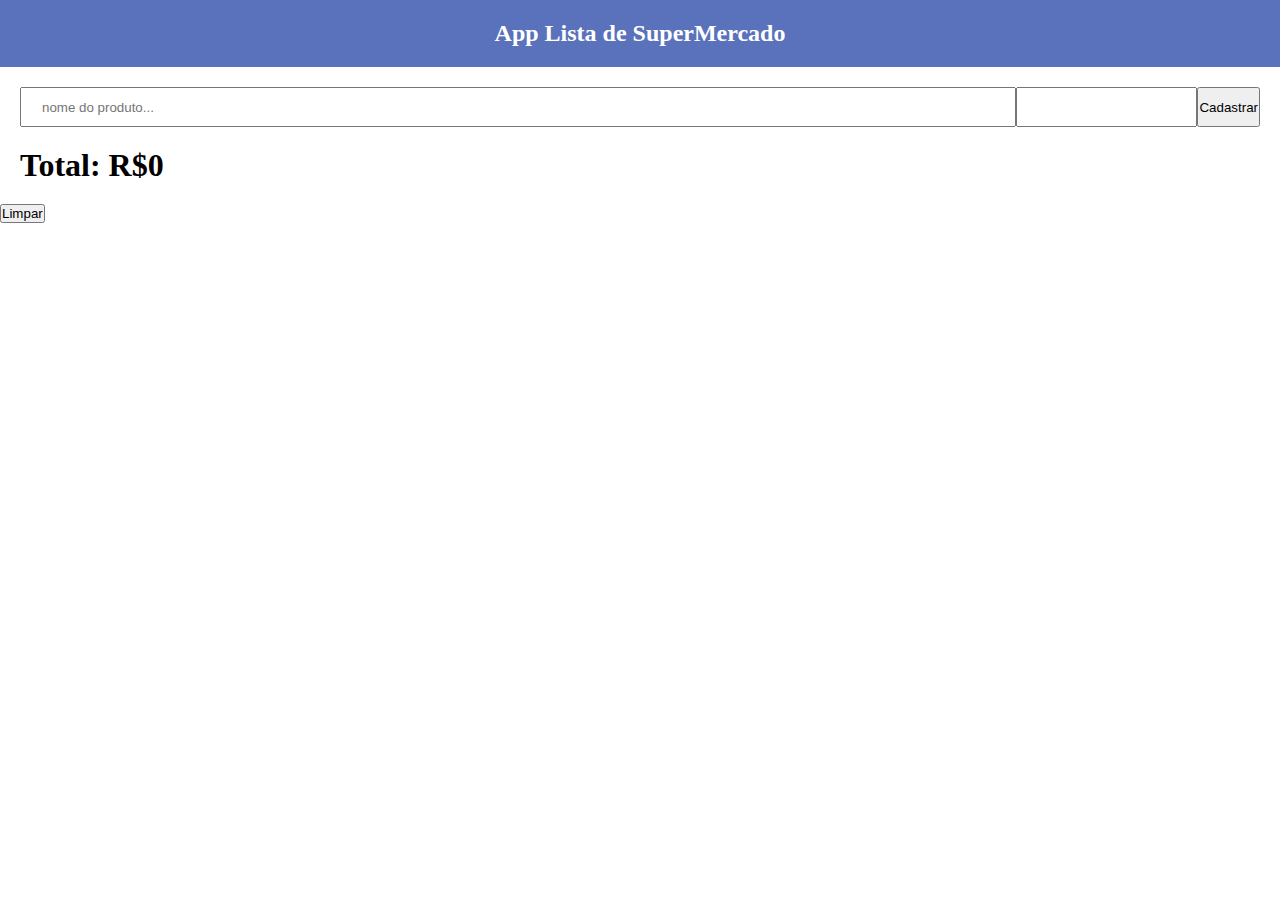
<file: Danki code/Dani_AppSupermercado/index.html>
<!DOCTYPE html>
<html lang="pt-br">
<head>
    <meta charset="UTF-8">
    <meta name="viewport" content="width=device-width, initial-scale=1.0">
    <title>App supermercado</title>

    <style>
        *{
            margin:0;
            padding:0;
            box-sizing: border-box;
        }
        header{
            background-color: #5a71bb;
            text-align: center;
            color:white;
            padding:20px 0;
        }

        .lista-cadastro{
            display: flex;
            margin:20px 0;
            padding:0 20px;
        }
        .lista-cadastro input[type=text]{
            flex:1;
            height:40px;
            padding-left: 20px;
        }
        .lista-produto-single{
            padding:10px 0;
            margin:20px 0;
            border-bottom:1px solid #ccc;
            display: flex;
        }
        .lista-produto-single h3{
            flex:1;
            padding:0 20px;
        }
        h3.price-produto{
            text-align: right;
            font-size: 17px;
        }
        h3.price-produto > span{
            background-color: #5a71bb;
            padding:8px 10px;
            border-radius:20px;
            color:white;
        }
        .soma-produto{
            margin:20px;
        }
    </style>

</head>
<body>

    <header>
        <h2>App Lista de SuperMercado</h2>
    </header>
    <div class="lista-cadastro">
        <input type="text" placeholder="nome do produto..."
        name="nome_produto" />
        <input type="number" name="price" step="0.01"
        title="This should be a number with up to 2 decimal places.">


        <input type="submit" name="acao" value="Cadastrar" />
    </div>

    <div class="lista-produtos">
        

    </div>

    <div class="soma-produto">
        <h1>Total: R$0</h1>
    </div>

    <button name="limpar">Limpar</button>

    <script src="supermercado.js"></script>
    
</body>
</html>
</file>
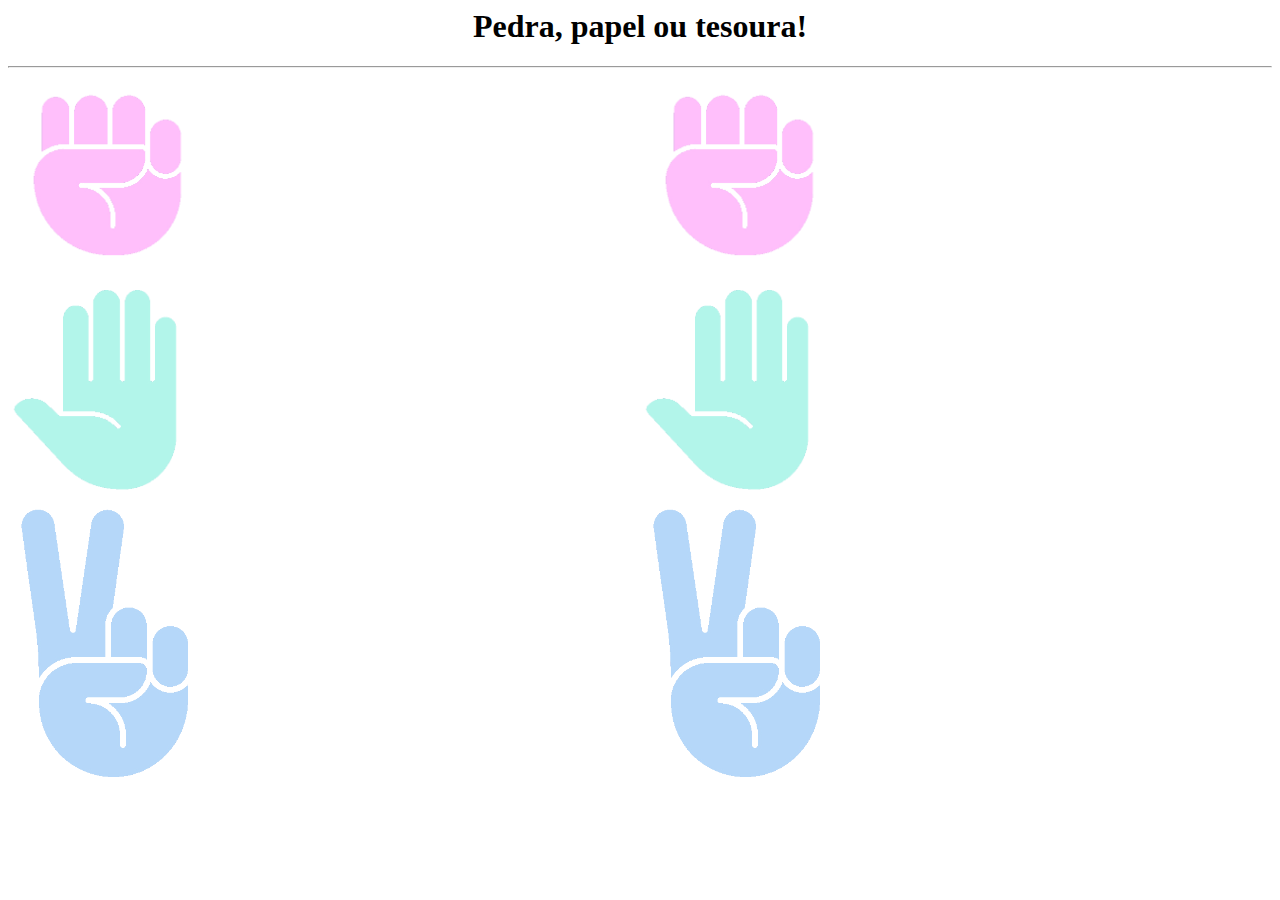
<file: Danki code/Danki_PedraPapelTesoura/index.html>
<html>
    <body>
        <style>
            .player-options img,
            .enemy-options img
            {
                max-width: 200px;
                opacity: 0.3;
                cursor: pointer;
            }

            .player-options,.enemy-options{
                width:50%;
            }

            .align{
                display: flex;
            }
        </style>
        <h1 style="text-align: center;">Pedra, papel ou tesoura!</h1>
        <h2 style="text-align: center;" class="vencedor"></h2>
        <hr>
        <div class="align">
            <div class="player-options">
                <div><img opt="pedra" src="rock.png" /></div>
                <div><img opt="papel" src="paper.png" /></div>
                <div><img opt="tesoura" src="scisor.png" /></div>
            </div>
            <div class="enemy-options">
                <div><img opt="pedra" src="rock.png" /></div>
                <div><img opt="papel" src="paper.png" /></div>
                <div><img opt="tesoura" src="scisor.png" /></div>
            </div>
    </div>
        <script>
            var elementos = document.querySelectorAll('.player-options div > img');
            var playerOpt = "";
            var inimigoOpt = "";

            function validarVitoria(){

                let vencedor = document.querySelector('.vencedor');
                 
                if(playerOpt == "papel"){

                    if(inimigoOpt == "papel"){
                      
                        vencedor.innerHTML = "O jogo foi empatado";
                    }else if(inimigoOpt == "tesoura"){
                       
                        vencedor.innerHTML = "O inimigo ganhou";
                    }else if(inimigoOpt == "pedra"){
                      
                        vencedor.innerHTML = "O player ganhou";
                    }


                }


                if(playerOpt == "tesoura"){

                    if(inimigoOpt == "papel"){
                        
                        vencedor.innerHTML = "O player ganhou";
                    }else if(inimigoOpt == "tesoura"){
                      
                        vencedor.innerHTML = "O jogo foi empatado";
                    }else if(inimigoOpt == "pedra"){
                    
                        vencedor.innerHTML = "O inimigo ganhou";
                    }


                }

                if(playerOpt == "pedra"){

                if(inimigoOpt == "papel"){
                 
                    vencedor.innerHTML = "O inimigo ganhou";
                }else if(inimigoOpt == "tesoura"){
               
                    vencedor.innerHTML = "O player ganhou";
                }else if(inimigoOpt == "pedra"){
                
                    vencedor.innerHTML = "O jogo foi empatado";
                    
                }


                }



            }

            function resetInimigo(){
                const enemyOptions = document.querySelectorAll('.enemy-options div');
                for(var i = 0; i < enemyOptions.length; i++){
                   
                enemyOptions[i].childNodes[0].style.opacity = 0.3;
                    
                }
            }

            function inimigoJogar(){
                let rand = Math.floor(Math.random()*3);

                const enemyOptions = document.querySelectorAll('.enemy-options div');
                resetInimigo();
                for(var i = 0; i < enemyOptions.length; i++){
                    if(i == rand){
                        enemyOptions[i].childNodes[0].style.opacity = 1;
                        inimigoOpt = enemyOptions[i].childNodes[0].getAttribute('opt');
                    }

                }


                validarVitoria();


            

            }

            function resetOpacityPlayer(){
                for(var i = 0; i < elementos.length; i++){
                    elementos[i].style.opacity = 0.3;
                }
            }

            for(var i = 0; i < elementos.length; i++){
                elementos[i].addEventListener('click',function(t){
                    resetOpacityPlayer();
                    t.target.style.opacity = 1;
                    playerOpt = t.target.getAttribute('opt');

                    inimigoJogar();

                   // alert(playerOpt);
                });
            }

        </script>

    </body>
</html>
</file>
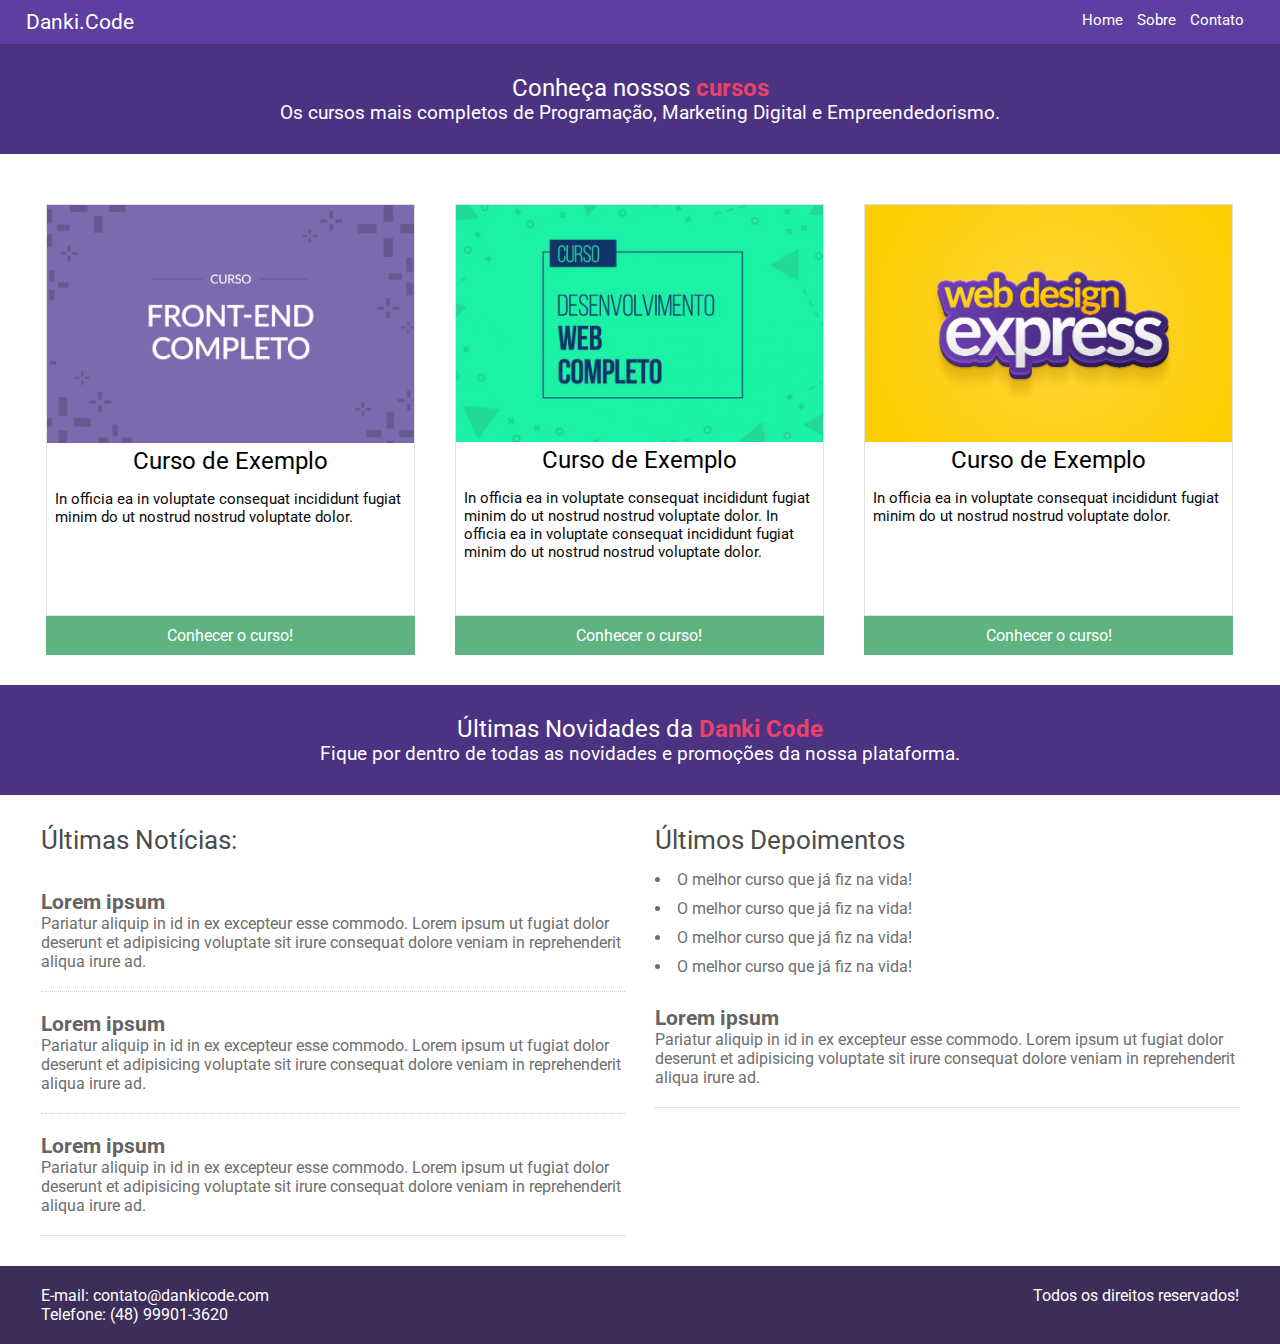
<file: Danki code/Danki_Projeto02_Express/index.html>
<!DOCTYPE html>
<html>
<head>
	<title>Projeto 02 - Web Design Express - Danki Code</title>
	<link rel="stylesheet" href="https://use.fontawesome.com/releases/v5.0.13/css/all.css" integrity="sha384-DNOHZ68U8hZfKXOrtjWvjxusGo9WQnrNx2sqG0tfsghAvtVlRW3tvkXWZh58N9jp" crossorigin="anonymous">
	<link href="https://fonts.googleapis.com/css?family=Roboto" rel="stylesheet">
	<link href="css/estilo.css" rel="stylesheet">
	<meta name="viewport" content="width=device-width,initial-scale=1.0,maximum-scale=1.0">
</head>
<body>
		<header>
			<div class="center">
				<div class="logo">Danki.Code</div><!--logo-->
				<div class="menu">
					<ul>
						<li><a href="#">Home</a></li>
						<li><a href="#">Sobre</a></li>
						<li><a href="#">Contato</a></li>
					</ul>
				</div><!--menu-->
			</div><!--center-->
		</header>

		<section class="texto-chamada">
			<div class="center">
				<i class="fas fa-bullhorn"></i>
				<h2>Conheça nossos <b>cursos</b></h2>
				<h3>Os cursos mais completos de Programação, Marketing Digital e Empreendedorismo.</h3>
			</div><!--center-->
		</section><!--texto-chamada-->


		<section class="loja">
					
			<div class="center">

				<div class="loja-wraper">
					<div class="box-single-loja">
						<img src="images/img1.png" />
						<h2>Curso de Exemplo</h2>
						<p>In officia ea in voluptate consequat incididunt fugiat minim do ut nostrud nostrud voluptate dolor.</p>
					</div><!--box-single-loja-->
					<a href="">Conhecer o curso!</a>
				</div><!--loja-wraper-->

				<div class="loja-wraper">
				<div class="box-single-loja">
				<img src="images/img2.jpg" />
					<h2>Curso de Exemplo</h2>
					<p>In officia ea in voluptate consequat incididunt fugiat minim do ut nostrud nostrud voluptate dolor. In officia ea in voluptate consequat incididunt fugiat minim do ut nostrud nostrud voluptate dolor.</p>
				</div><!--box-single-loja-->
				<a href="">Conhecer o curso!</a>

				</div><!--loja-wraper-->


				<div class="loja-wraper">
				<div class="box-single-loja">
					<img src="images/img3.png" />
					<h2>Curso de Exemplo</h2>
					<p>In officia ea in voluptate consequat incididunt fugiat minim do ut nostrud nostrud voluptate dolor.</p>
				</div><!--box-single-loja-->
				<a href="">Conhecer o curso!</a>
				</div><!--loja-wraper-->

				
			</div><!--center-->

		</section><!--loja-->
		<br />
		<section class="texto-chamada">
			<div class="center">
				<i class="fas fa-globe"></i>
				<h2>Últimas Novidades da <b>Danki Code</b></h2>
				<h3>Fique por dentro de todas as novidades e promoções da nossa plataforma.</h3>
			</div><!--center-->
		</section><!--texto-chamada-->

		<section class="novidades">
			<div class="center">
				<div class="w50 noticias">
				<h1>Últimas Notícias:</h1>
					<div class="box-single-noticia">
						<h2>Lorem ipsum</h2>
						<p>Pariatur aliquip in id in ex excepteur esse commodo. Lorem ipsum ut fugiat dolor deserunt et adipisicing voluptate sit irure consequat dolore veniam in reprehenderit aliqua irure ad.</p>
					</div><!--box-single-noticia-->
					<div class="box-single-noticia">
						<h2>Lorem ipsum</h2>
						<p>Pariatur aliquip in id in ex excepteur esse commodo. Lorem ipsum ut fugiat dolor deserunt et adipisicing voluptate sit irure consequat dolore veniam in reprehenderit aliqua irure ad.</p>
					</div><!--box-single-noticia-->
				<div class="box-single-noticia">
						<h2>Lorem ipsum</h2>
						<p>Pariatur aliquip in id in ex excepteur esse commodo. Lorem ipsum ut fugiat dolor deserunt et adipisicing voluptate sit irure consequat dolore veniam in reprehenderit aliqua irure ad.</p>
					</div><!--box-single-noticia-->
				</div><!--w50-->
				<div class="w50 depoimentos">
				<h1>Últimos Depoimentos</h1>
					<ul>
						<li>O melhor curso que já fiz na vida!</li>
						<li>O melhor curso que já fiz na vida!</li>
						<li>O melhor curso que já fiz na vida!</li>
						<li>O melhor curso que já fiz na vida!</li>
					</ul>
				<div class="box-single-noticia">
						<h2>Lorem ipsum</h2>
						<p>Pariatur aliquip in id in ex excepteur esse commodo. Lorem ipsum ut fugiat dolor deserunt et adipisicing voluptate sit irure consequat dolore veniam in reprehenderit aliqua irure ad.</p>
					</div><!--box-single-noticia-->
				</div><!--depoimentos-->
				<div class="clear"></div><!--clear-->
			</div><!--center-->
		</section><!--novidades-->

		<footer>
			<div class="center">
				<div class="w50">
					<p><i class="fas fa-envelope"></i> E-mail: contato@dankicode.com</p>
					<p><i class="fas fa-phone"></i> Telefone: (48) 99901-3620</p>
				</div><!--w50-->
				<div class="w50 text-right">
					<p>Todos os direitos reservados!</p>
				</div><!--w50-->
				<div class="clear"></div><!--clear-->
			</div><!--center-->
		</footer>

</body>
</html>
</file>
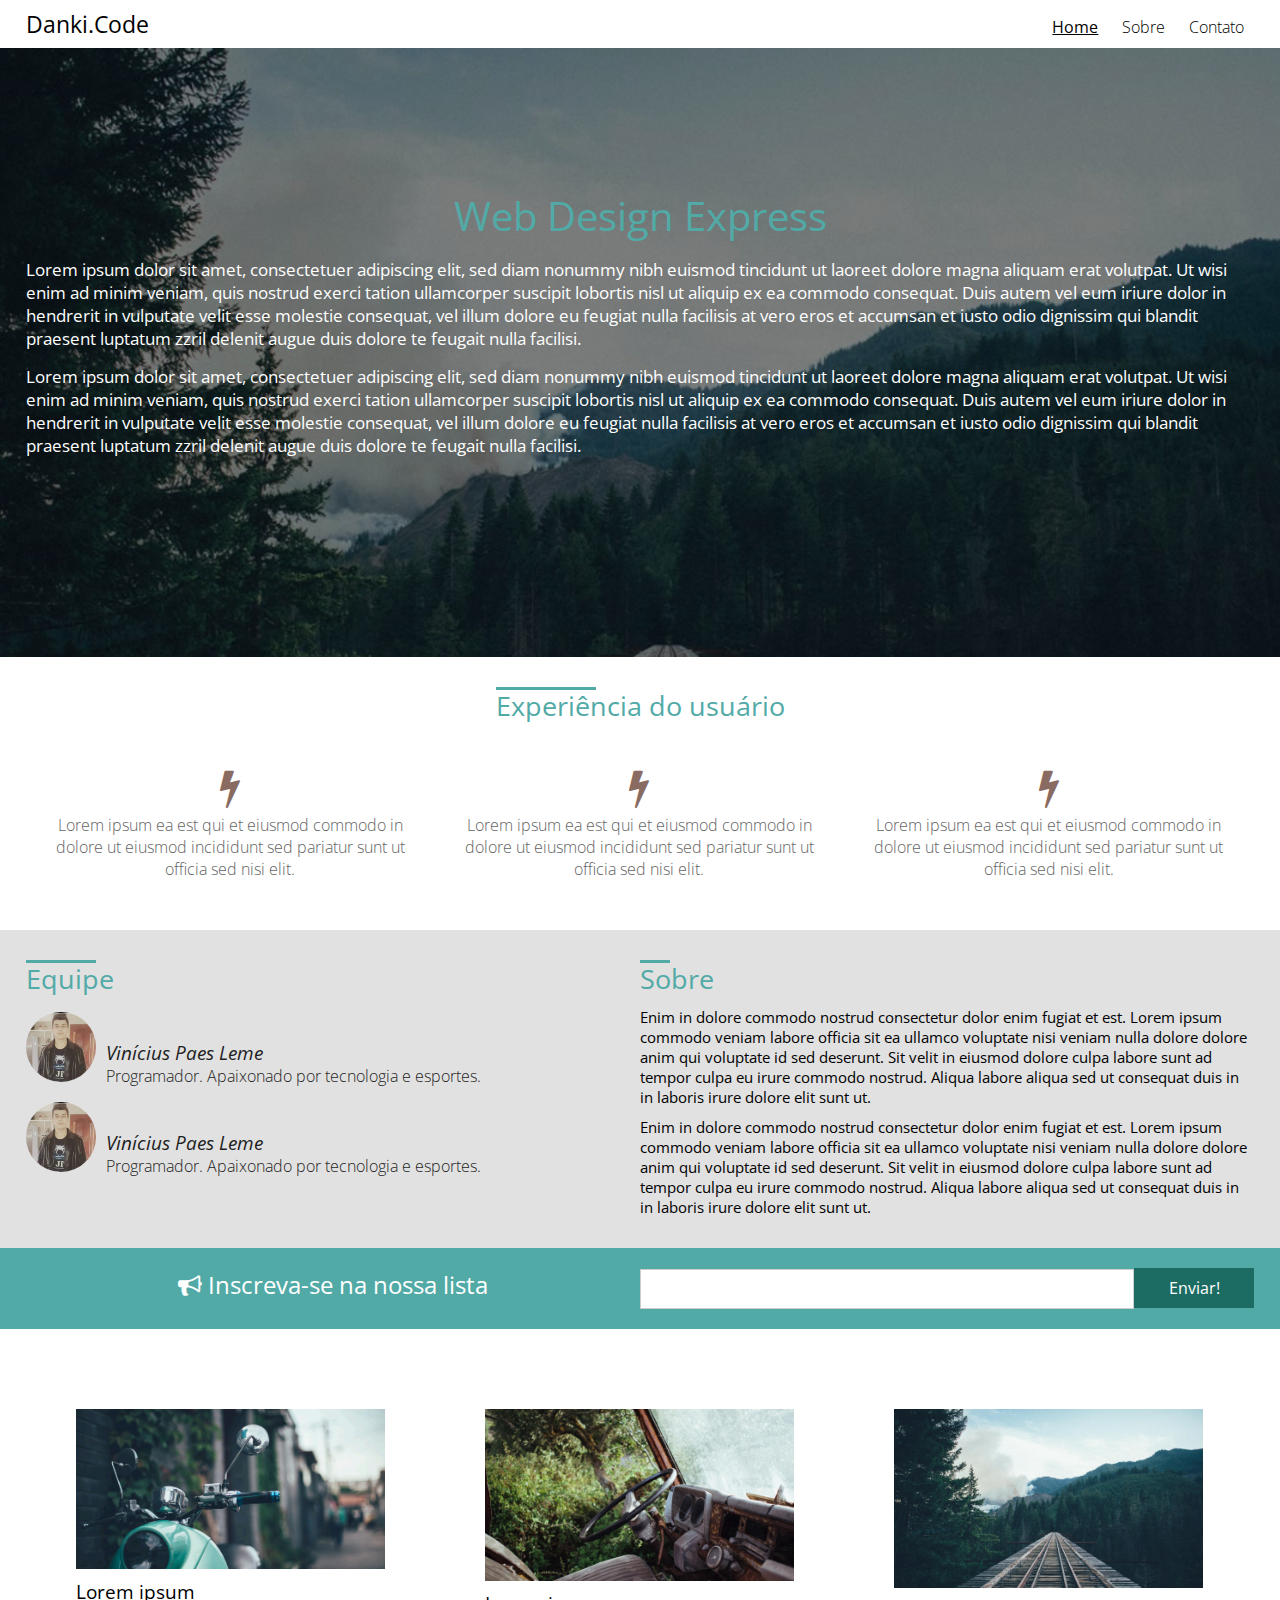
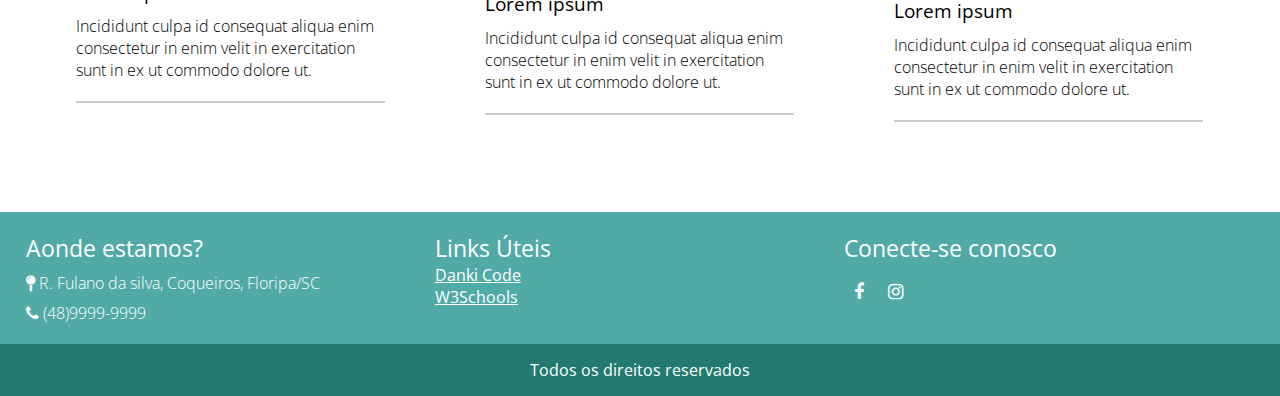
<file: Danki code/Danki_Projeto_webDesign/index.html>
<!DOCTYPE html>
<html>
<head>
	<meta charset="UTF-8">
    <meta name="viewport" content="width=device-width, initial-scale=1.0">
    <title>Document</title>
	<!-- Global site tag (gtag.js) - Google Analytics -->
<script async src="https://www.googletagmanager.com/gtag/js?id=UA-108589404-1"></script>
<script>
  window.dataLayer = window.dataLayer || [];
  function gtag(){dataLayer.push(arguments);}
  gtag('js', new Date());

  gtag('config', 'UA-108589404-1');
</script>
	<title>Projeto Web Design Express</title>
	<meta charset="utf-8">
	<meta name="author" content="Danki Code">
	<meta name="description" content="Descrição do site aqui...">
	<meta name="viewport" content="width=device-width,initial-scale=1.0,maximum-scale=1.0">
	<meta name="keywords" content="palavra-chave,lorem,ipsum">
	<!--colocar aqui meta tags SEO-->
	<link rel="stylesheet" href="css/font-awesome.min.css">
	<link href="https://fonts.googleapis.com/css?family=Open+Sans:300,400,700" rel="stylesheet">
	<link rel="stylesheet" href="css/style.css">
</head>
<body>
	<header>
		<div class="container">
			<div class="logo"><a href="index.html"><h2>Danki.Code</h2></a></div>
			<nav class="menu-desktop">
				<ul>
					<li class="selected">
						<a href="index.html">Home</a>
					</li>
					<li>
						<a href="sobre.html">Sobre</a>
					</li>
					<li>
						<a href="contato.html">Contato</a>
					</li>
				</ul>
			</nav>
			<nav class="menu-mobile">
				<h2><i class="fa fa-bars"></i></h2>
				<ul>
					<li class="selected">
						<a href="index.html">Home</a>
					</li>
					<li>
						<a href="sobre.html">Sobre</a>
					</li>
					<li>
						<a href="contato.html">Contato</a>
					</li>
				</ul>
			</nav>
			<div class="clear"></div>
		</div>
	</header>
	<section class="main-bg">
		<div class="overlay"></div>
		<div class="container">
		<h2>Web Design Express</h2>
		<p>Lorem ipsum dolor sit amet, consectetuer adipiscing elit, sed diam nonummy nibh euismod tincidunt ut laoreet dolore magna aliquam erat volutpat. Ut wisi enim ad minim veniam, quis nostrud exerci tation ullamcorper suscipit lobortis nisl ut aliquip ex ea commodo consequat. Duis autem vel eum iriure dolor in hendrerit in vulputate velit esse molestie consequat, vel illum dolore eu feugiat nulla facilisis at vero eros et accumsan et iusto odio dignissim qui blandit praesent luptatum zzril delenit augue duis dolore te feugait nulla facilisi.</p>

		<p>Lorem ipsum dolor sit amet, consectetuer adipiscing elit, sed diam nonummy nibh euismod tincidunt ut laoreet dolore magna aliquam erat volutpat. Ut wisi enim ad minim veniam, quis nostrud exerci tation ullamcorper suscipit lobortis nisl ut aliquip ex ea commodo consequat. Duis autem vel eum iriure dolor in hendrerit in vulputate velit esse molestie consequat, vel illum dolore eu feugiat nulla facilisis at vero eros et accumsan et iusto odio dignissim qui blandit praesent luptatum zzril delenit augue duis dolore te feugait nulla facilisi.</p>
		</div>
	</section>
	<section class="diferenciais">
		<div class="container">
			<div class="line-text">
				<div style="width:100px;"></div>
				<h2>Experiência do usuário</h2>
			</div>

			<div class="icones-diferenciais">
				<div class="box-icone-single">
					<h2><i class="fa fa-bolt" aria-hidden="true"></i></h2>
					<p>Lorem ipsum ea est qui et eiusmod commodo in dolore ut eiusmod incididunt sed pariatur sunt ut officia sed nisi elit.</p>
				</div><!--box-icone-single-->

				<div class="box-icone-single">
					<h2><i class="fa fa-bolt" aria-hidden="true"></i></h2>
					<p>Lorem ipsum ea est qui et eiusmod commodo in dolore ut eiusmod incididunt sed pariatur sunt ut officia sed nisi elit.</p>
				</div><!--box-icone-single-->
				<div class="box-icone-single">
					<h2><i class="fa fa-bolt" aria-hidden="true"></i></h2>
					<p>Lorem ipsum ea est qui et eiusmod commodo in dolore ut eiusmod incididunt sed pariatur sunt ut officia sed nisi elit.</p>
				</div><!--box-icone-single-->
				<div class="clear"></div>
			</div><!--icones-diferenciais-->

		</div>
	</section>
	<section class="sobre-equipe">
		<div class="container">
		<div class="equipe-container">
			<div class="line-text">
				<div style="width:70px;"></div>
				<h2>Equipe</h2>
			</div>

				<div class="avatar-box">
					<div style="background-image: url('images/avatar.jpg');" class="img-avatar"></div><div class="descricao-avatar">
						<h3>Vinícius Paes Leme</h3>
						<p>Programador. Apaixonado por tecnologia e esportes.</p>
					</div>
				</div><!--avatar-box-->

				<div class="avatar-box">
					<div style="background-image: url('images/avatar.jpg');" class="img-avatar"></div><div class="descricao-avatar">
						<h3>Vinícius Paes Leme</h3>
						<p>Programador. Apaixonado por tecnologia e esportes.</p>
					</div>
				</div><!--avatar-box-->

		</div><!--equipe-->

		<div class="sobre-container">
		<div class="line-text">
				<div style="width:30px;"></div>
				<h2>Sobre</h2>
				<p>Enim in dolore commodo nostrud consectetur dolor enim fugiat et est. Lorem ipsum commodo veniam labore officia sit ea ullamco voluptate nisi veniam nulla dolore dolore anim qui voluptate id sed deserunt. Sit velit in eiusmod dolore culpa labore sunt ad tempor culpa eu irure commodo nostrud. Aliqua labore aliqua sed ut consequat duis in in laboris irure dolore elit sunt ut.</p>
				<p>Enim in dolore commodo nostrud consectetur dolor enim fugiat et est. Lorem ipsum commodo veniam labore officia sit ea ullamco voluptate nisi veniam nulla dolore dolore anim qui voluptate id sed deserunt. Sit velit in eiusmod dolore culpa labore sunt ad tempor culpa eu irure commodo nostrud. Aliqua labore aliqua sed ut consequat duis in in laboris irure dolore elit sunt ut.</p>
			</div>
		</div><!--sobre-->

		</div><!--container-->
	</section><!--sobre-equipe-->

	<section class="inscricao">
		<div class="container">
			<div class="w50 center">
				<h2 class="inscricao-texto"><i class="fa fa-bullhorn" aria-hidden="true"></i> Inscreva-se na nossa lista</h2>
			</div>
			<div class="w50 center">
				<form class="inscricao-form">
					<input type="text" name=""><input type="submit" name="acao" value="Enviar!">
				</form>
			</div>
			<div class="clear"></div>
		</div>
	</section>
	<section class="cards">
		<div class="container">
			<div class="card-single">
				<img src="images/img1.jpg" alt="" title="" />
				<h3>Lorem ipsum</h3>
				<p>Incididunt culpa id consequat aliqua enim consectetur in enim velit in exercitation sunt in ex ut commodo dolore ut.</p>
			</div>
			<div class="card-single">
				<img src="images/img2.jpg" alt="" title="" />
				<h3>Lorem ipsum</h3>
				<p>Incididunt culpa id consequat aliqua enim consectetur in enim velit in exercitation sunt in ex ut commodo dolore ut.</p>
			</div>
			<div class="card-single">
				<img src="images/img3.jpg" alt="" title="" />
				<h3>Lorem ipsum</h3>
				<p>Incididunt culpa id consequat aliqua enim consectetur in enim velit in exercitation sunt in ex ut commodo dolore ut.</p>
			</div>
			<div class="clear"></div>
		</div>
	</section>
	<footer class="footer1">
		<div class="container">
			<div class="w33">
				<h2>Aonde estamos?</h2>
				<p><i class="fa fa-map-pin" aria-hidden="true"></i> R. Fulano da silva, Coqueiros, Floripa/SC</p>
				<p><i class="fa fa-phone" aria-hidden="true"></i> (48)9999-9999</p>
			</div>
			<div class="w33">
				<h2>Links Úteis</h2>
				<a href="https://dankicode.com">Danki Code</a>
				<a href="http://www.w3schools.com">W3Schools</a>
			</div>
			<div class="w33">
				<h2>Conecte-se conosco</h2>
				<div class="group-icons">
					<a href=""><i class="fa fa-facebook"></i></a>
					<a href=""><i class="fa fa-instagram"></i></a>
				</div>
			</div>
			<div class="clear"></div>
		</div>
	</footer>
	<footer class="footer2">
		<div class="container">
			<p>Todos os direitos reservados</p>
		</div>
	</footer>
	<script src="https://code.jquery.com/jquery-3.2.1.min.js"></script>
	<script>
		$('nav.menu-mobile h2').click(function(){
			$('nav.menu-mobile ul').slideToggle();
		});
	</script>
</body>
</html>
</file>
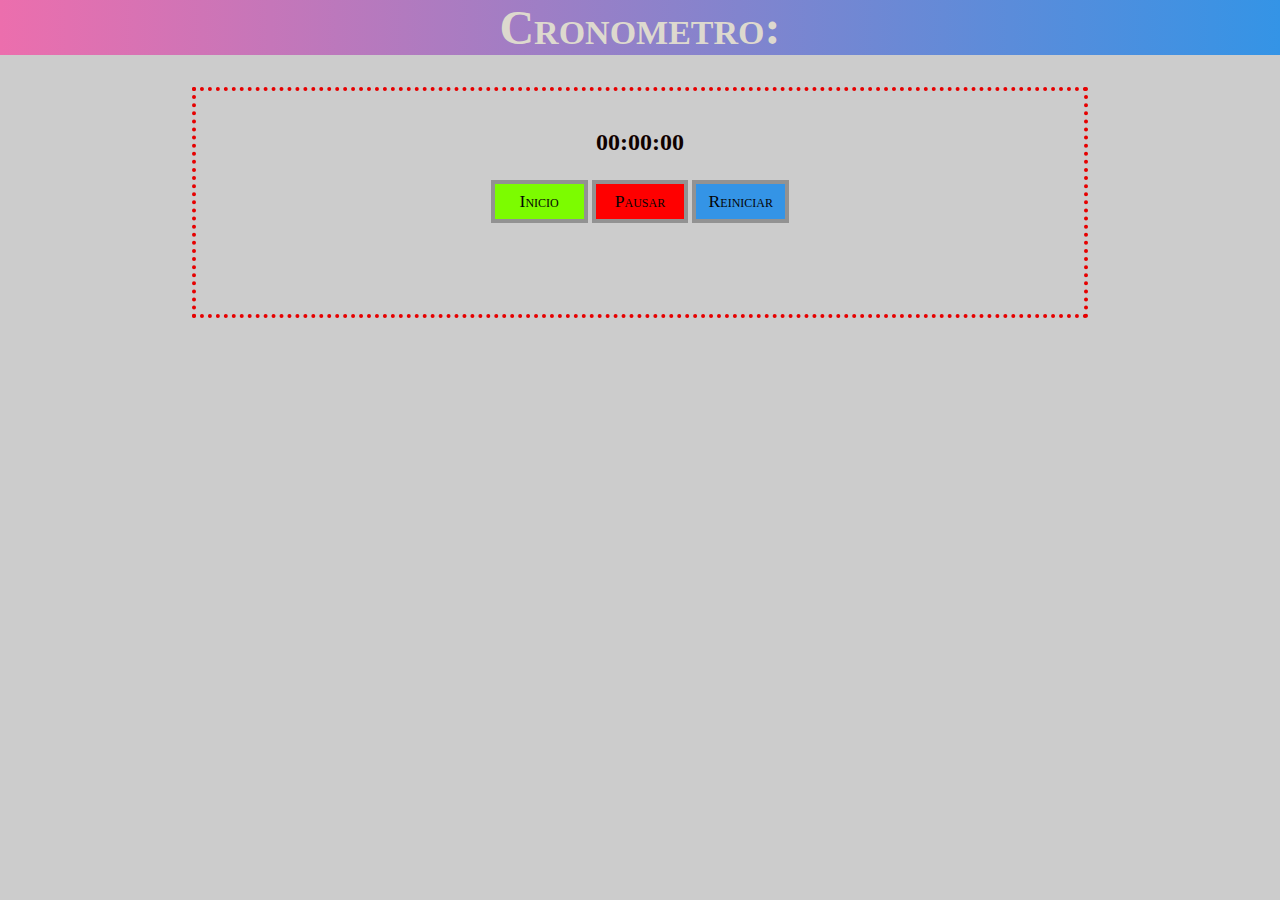
<file: Front-end/cronometro/index.html>
<!DOCTYPE html>
<html lang="pt-br">
<head>
    <meta charset="UTF-8">
    <meta name="viewport" content="width=device-width, initial-scale=1.0">
    <link rel="stylesheet" href="style.css">
    <title> Timer </title>
</head>
<body>
    
    <h1> Cronometro: </h1>
    
    <div id="container" class="container">
        <h2 id="watch">00:00:00</h2>
        <button class="init-btn" id="initial" onclick="init()">Inicio</button>
        <button class="pause-btn" onclick="pause()">Pausar</button>
        <button class="restart-btn" onclick="restart()">Reiniciar</button>
    </div>



    <script src="script.js"></script>
</body>
</html>
</file>
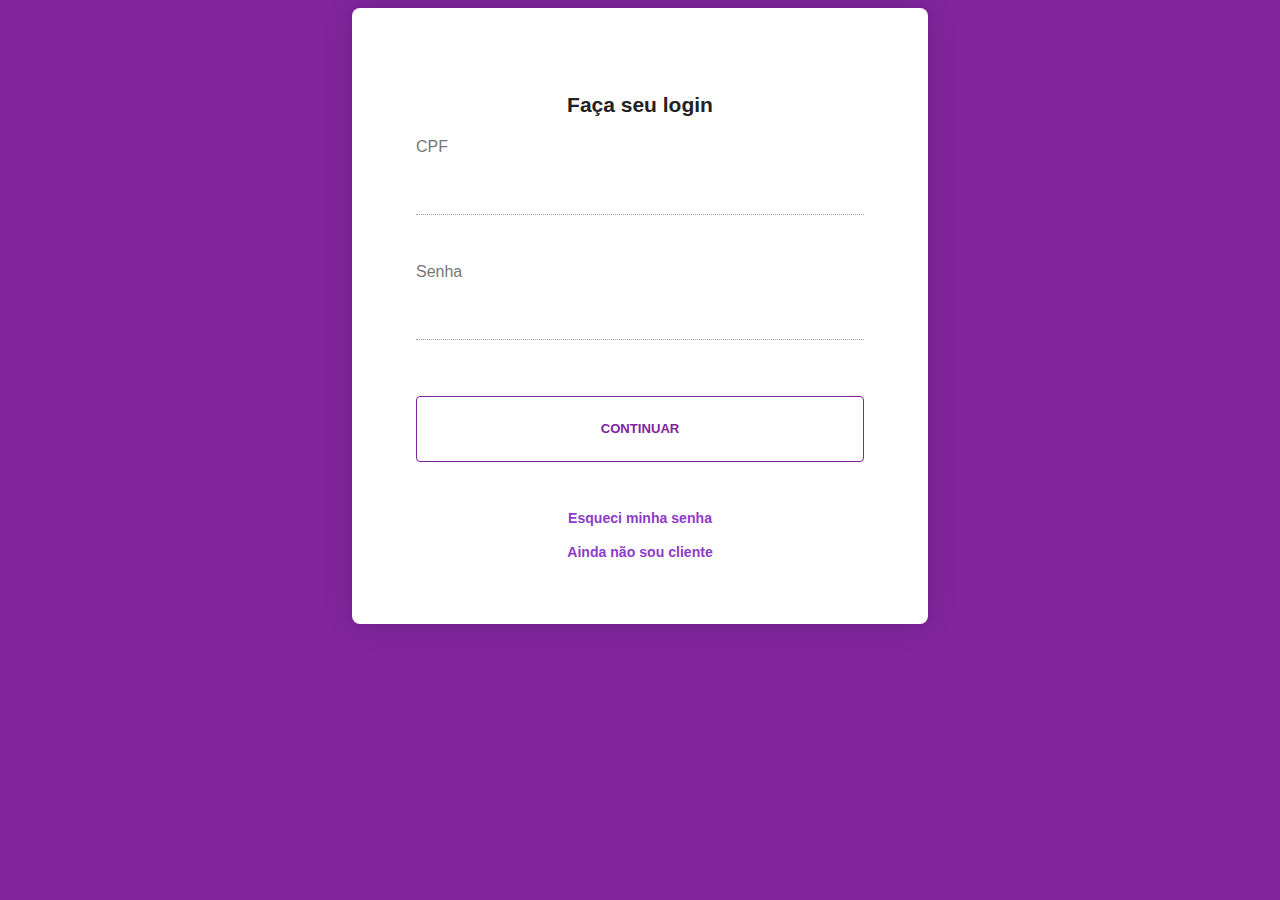
<file: Front-end/NuBank Form/index.html>
<!DOCTYPE html>
<html lang="pt-br">
<head>
    <meta charset="UTF-8">
    <meta name="viewport" content="width=device-width, initial-scale=1.0">
    <link rel="stylesheet" href="estilo.css">
    <title>Document</title>
</head>
<body>
    <form>
        <p>Faça seu login</p>
        <label for="cpf">CPF<input type="text" id="cpf"/></label>
        <label for="password">Senha<input type="password" id="password"/></label>
        <button>Continuar</button>
        <a href="">Esqueci minha senha</a>
        <a href="">Ainda não sou cliente</a>
    </form>
</body>
</html>
</file>
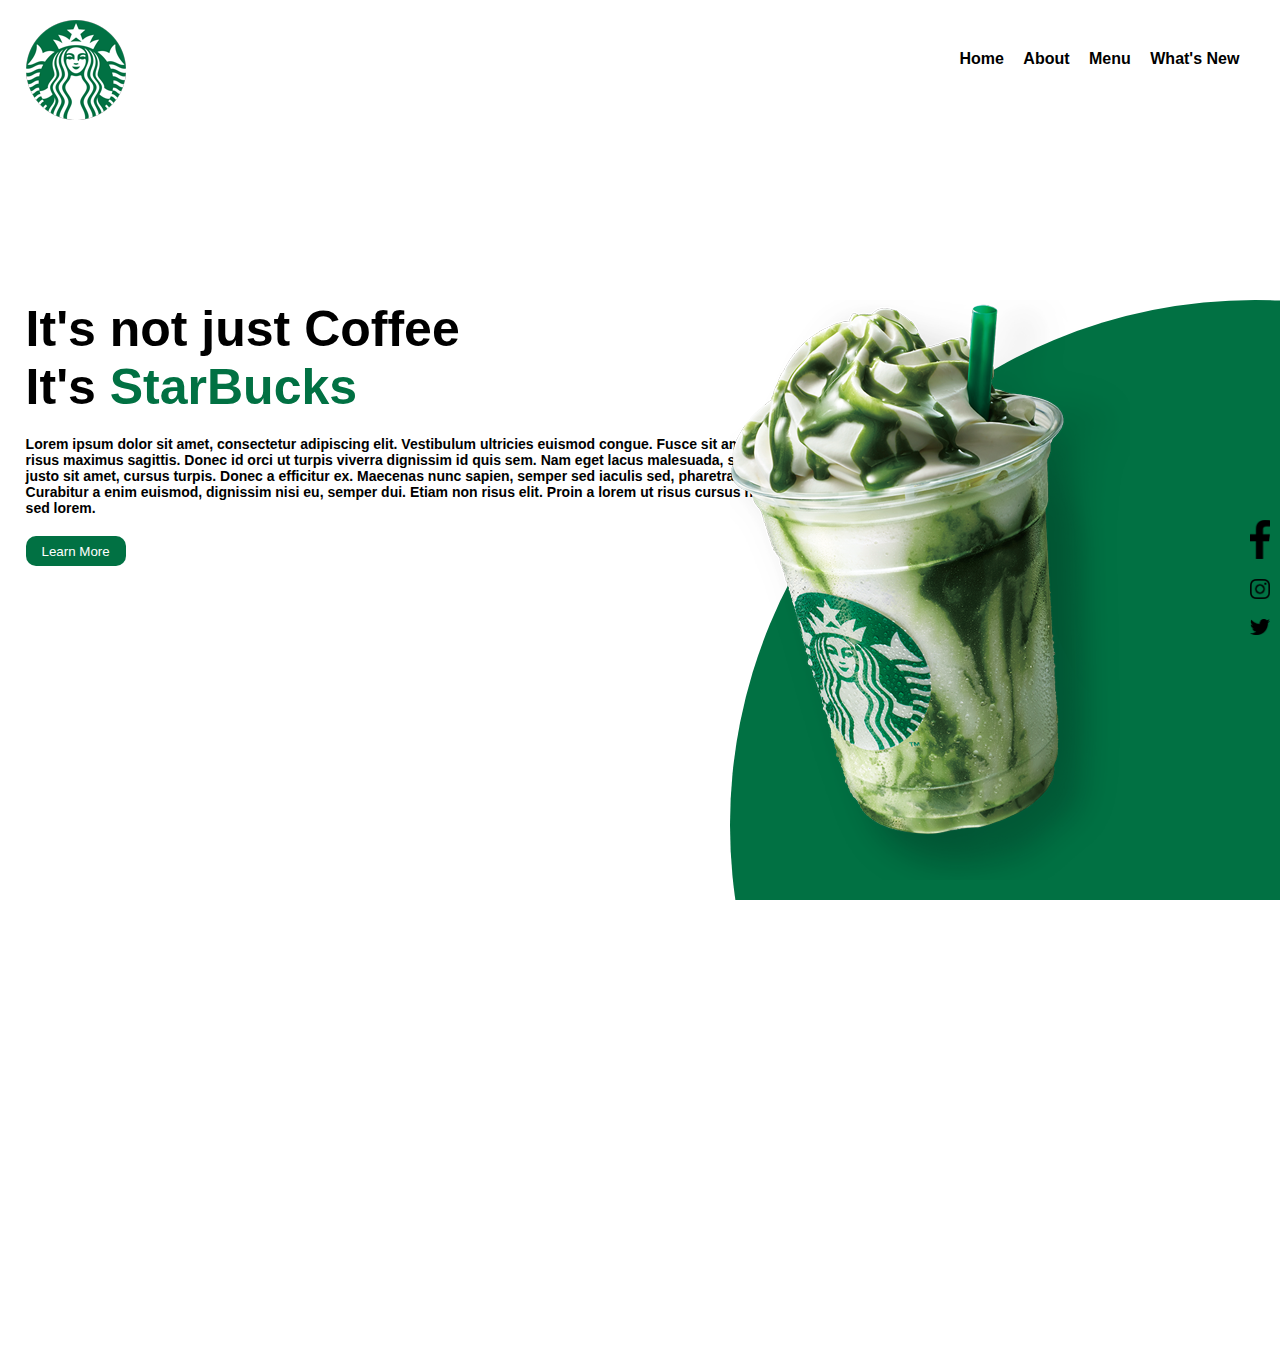
<file: Front-end/starbucks_(CssHtml)/index.html>
<html>
    <head>
        <title>StarBucks Coffee</title>
        <link href="css/style.css" rel="stylesheet" />
        <meta name="viewport" content="width=device-width, initial-scale=1.0, maximum-scale=1.0">
    </head>
    <body>
        <header>
            <div class="center">
                <div class="logo"><img src="assets/logo.png" /></div><!--logo-->
                <div class="menu">
                    <a href="#">Home</a>
                    <a href="#">About</a>
                    <a href="#">Menu</a>
                    <a href="#">What's New</a>
                </div><!--menu-->
            </div><!--center-->
        </header>
        <section class="sobre">
            <div class="extras">
                <img src="assets/img1.png" />
                <div class="social-media">
                    <a href=""><img src="assets/facebook.png" /></a>
                    <a href=""><img src="assets/instagram.png" /></a>
                    <a href=""><img src="assets/twitter.png" /></a>
                </div>
            </div><!--extras-->
            <div class="center">
                <div class="texto-sobre">
                    <h1>It's not just Coffee<br/>It's <span style="color: #017143;">StarBucks</span></h1>
                    <p>Lorem ipsum dolor sit amet, consectetur adipiscing elit. Vestibulum ultricies euismod congue. Fusce sit amet ipsum at risus maximus sagittis. Donec id orci ut turpis viverra dignissim id quis sem. Nam eget lacus malesuada, scelerisque justo sit amet, cursus turpis. Donec a efficitur ex. Maecenas nunc sapien, semper sed iaculis sed, pharetra a magna. Curabitur a enim euismod, dignissim nisi eu, semper dui. Etiam non risus elit. Proin a lorem ut risus cursus hendrerit ac sed lorem.</p>
                    <button>Learn More</button>
                </div>
            </div>
        </section>
    </body>
</html>
</file>
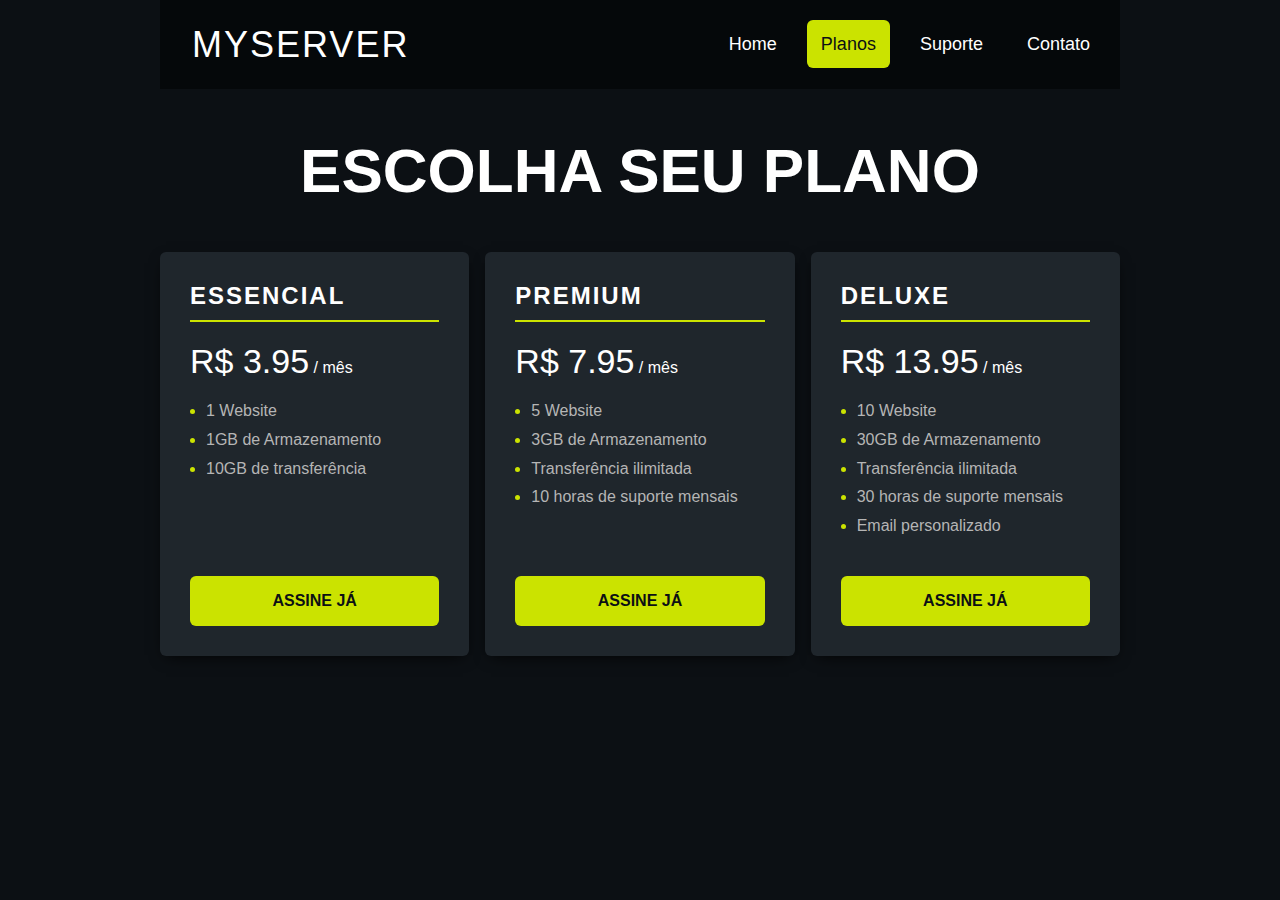
<file: Serliv/Serliv_cartao_precos/index.html>
<!DOCTYPE html>
<html lang="pt-br">
<head>
    <meta charset="UTF-8">
    <meta name="viewport" content="width=device-width, initial-scale=1.0">
    <title>Cartão de preços </title>
    <link rel="stylesheet" href="./estilo.css">
</head>
<body>
    
    <header class="header">
        <div class="header__logo">MyServer</div>
        <nav class="header__nav">
            <ul>
                <li><a href="#">Home</a></li>
                <li><a href="https://serfrontend.com" class="header__nav--active">Planos</a></li>
                <li><a href="#">Suporte</a></li>
                <li><a href="#">Contato</a></li>
            </ul>
        </nav>
    </header>

    <h1 class="main-title">Escolha seu plano</h1>

    <section class="pricing">
        <div class="pricing-plan">
            <h2 class="class-plan__title">Essencial</h2>
            <p> <span class="pricing-plan__price">R$ 3.95</span> / mês</p>
            <ul class="pricing-plan__features">
                <li>1 Website</li>
                <li>1GB de Armazenamento</li>
                <li>10GB de transferência</li>
            </ul>
            <a href="#" class="pricing-plan__cta">Assine Já</a>
        </div>

        <div class="pricing-plan">
            <h2 class="class-plan__title">Premium</h2>
            <p> <span class="pricing-plan__price">R$ 7.95</span> / mês</p>
            <ul class="pricing-plan__features">
                <li>5 Website</li>
                <li>3GB de Armazenamento</li>
                <li>Transferência ilimitada</li>
                <li>10 horas de suporte mensais</li>
            </ul>
            <a href="#" class="pricing-plan__cta">Assine Já</a>
        </div>

        <div class="pricing-plan">
            <h2 class="class-plan__title">Deluxe</h2>
            <p> <span class="pricing-plan__price">R$ 13.95</span> / mês</p>
            <ul class="pricing-plan__features">
                <li>10 Website</li>
                <li>30GB de Armazenamento</li>
                <li>Transferência ilimitada</li>
                <li>30 horas de suporte mensais</li>
                <li>Email personalizado</li>
            </ul>
            <a href="#" class="pricing-plan__cta">Assine Já</a>
        </div>
    </section>

</body>
</html>
</file>
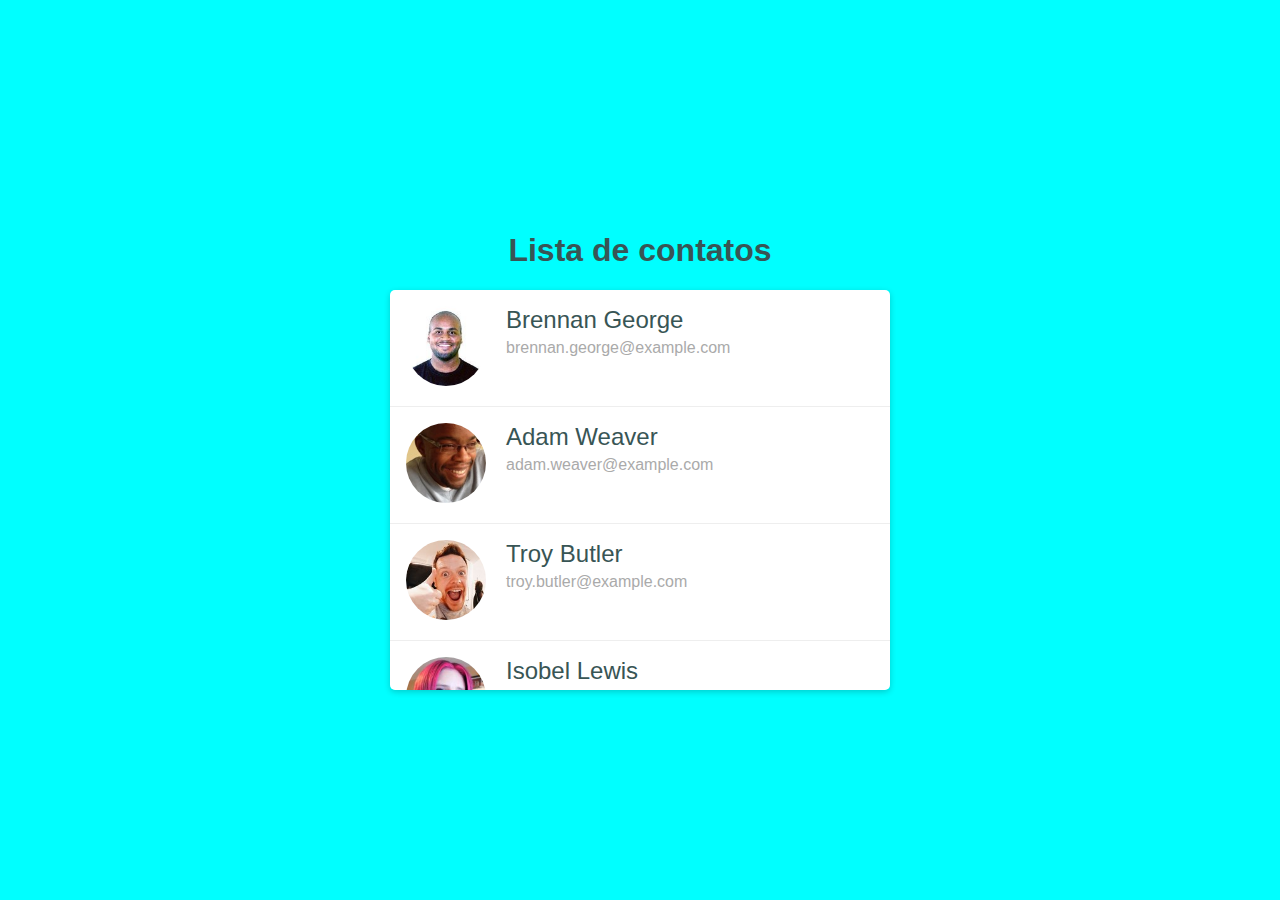
<file: Serliv/Serliv_Lista_Contatos/index.html>
<!DOCTYPE html>
<html lang="en">
<head>
    <meta charset="UTF-8">
    <meta name="viewport" content="width=device-width, initial-scale=1.0">
    <title>Lista de contatos</title>
    <link rel="stylesheet" href="./css/estilo.css">
</head>
<body>

    <h1 class="main-title">Lista de contatos</h1>

    <div class="list-wrapper">
        <ul class="list">
            <li class="list-item">
                <div class="list-item__imagem">
                    <img src="imagens/1.jpg" alt="Brennan George">
                </div>

                <div class="list-item__content">
                    <p class="list-item__name">
                        Brennan George
                    </p>
                    <p class="list-item__email">brennan.george@example.com</p>
                </div>

                <div class="list-item__action">
                    <a href="#"><img src="imagens/delete.png" alt="Delete"></a>
                    <a href="#"><img src="imagens/edit.png" alt="Edit"></a>
                </div>
            </li>

            <li class="list-item">
                <div class="list-item__imagem">
                    <img src="imagens/2.jpg" alt="Brennan George">
                </div>

                <div class="list-item__content">
                    <p class="list-item__name">
                        Adam Weaver
                    </p>
                    <p class="list-item__email">adam.weaver@example.com</p>
                </div>

                <div class="list-item__action">
                    <a href="#"><img src="imagens/delete.png" alt="Delete"></a>
                    <a href="#"><img src="imagens/edit.png" alt="Edit"></a>
                </div>
            </li>

            <li class="list-item">
                <div class="list-item__imagem">
                    <img src="imagens/3.jpg" alt="Brennan George">
                </div>

                <div class="list-item__content">
                    <p class="list-item__name">
                        Troy Butler
                    </p>
                    <p class="list-item__email">troy.butler@example.com</p>
                </div>

                <div class="list-item__action">
                    <a href="#"><img src="imagens/delete.png" alt="Delete"></a>
                    <a href="#"><img src="imagens/edit.png" alt="Edit"></a>
                </div>
            </li>

            <li class="list-item">
                <div class="list-item__imagem">
                    <img src="imagens/4.jpg" alt="Brennan George">
                </div>

                <div class="list-item__content">
                    <p class="list-item__name">
                        Isobel Lewis
                    </p>
                    <p class="list-item__email">isobel.lewis@example.com</p>
                </div>

                <div class="list-item__action">
                    <a href="#"><img src="imagens/delete.png" alt="Delete"></a>
                    <a href="#"><img src="imagens/edit.png" alt="Edit"></a>
                </div>
            </li>

            <li class="list-item">
                <div class="list-item__imagem">
                    <img src="imagens/5.jpg" alt="Brennan George">
                </div>

                <div class="list-item__content">
                    <p class="list-item__name">
                        Lisa Garcia
                    </p>
                    <p class="list-item__email">lisa.garcia@example.com</p>
                </div>

                <div class="list-item__action">
                    <a href="#"><img src="imagens/delete.png" alt="Delete"></a>
                    <a href="#"><img src="imagens/edit.png" alt="Edit"></a>
                </div>
            </li>

            <li class="list-item">
                <div class="list-item__imagem">
                    <img src="imagens/6.jpg" alt="Brennan George">
                </div>

                <div class="list-item__content">
                    <p class="list-item__name">
                        Carolyn Silva
                    </p>
                    <p class="list-item__email">carolyn.silva@example.com</p>
                </div>

                <div class="list-item__action">
                    <a href="#"><img src="imagens/delete.png" alt="Delete"></a>
                    <a href="#"><img src="imagens/edit.png" alt="Edit"></a>
                </div>
            </li>
        </ul>
    </div>
    
</body>
</html>
</file>
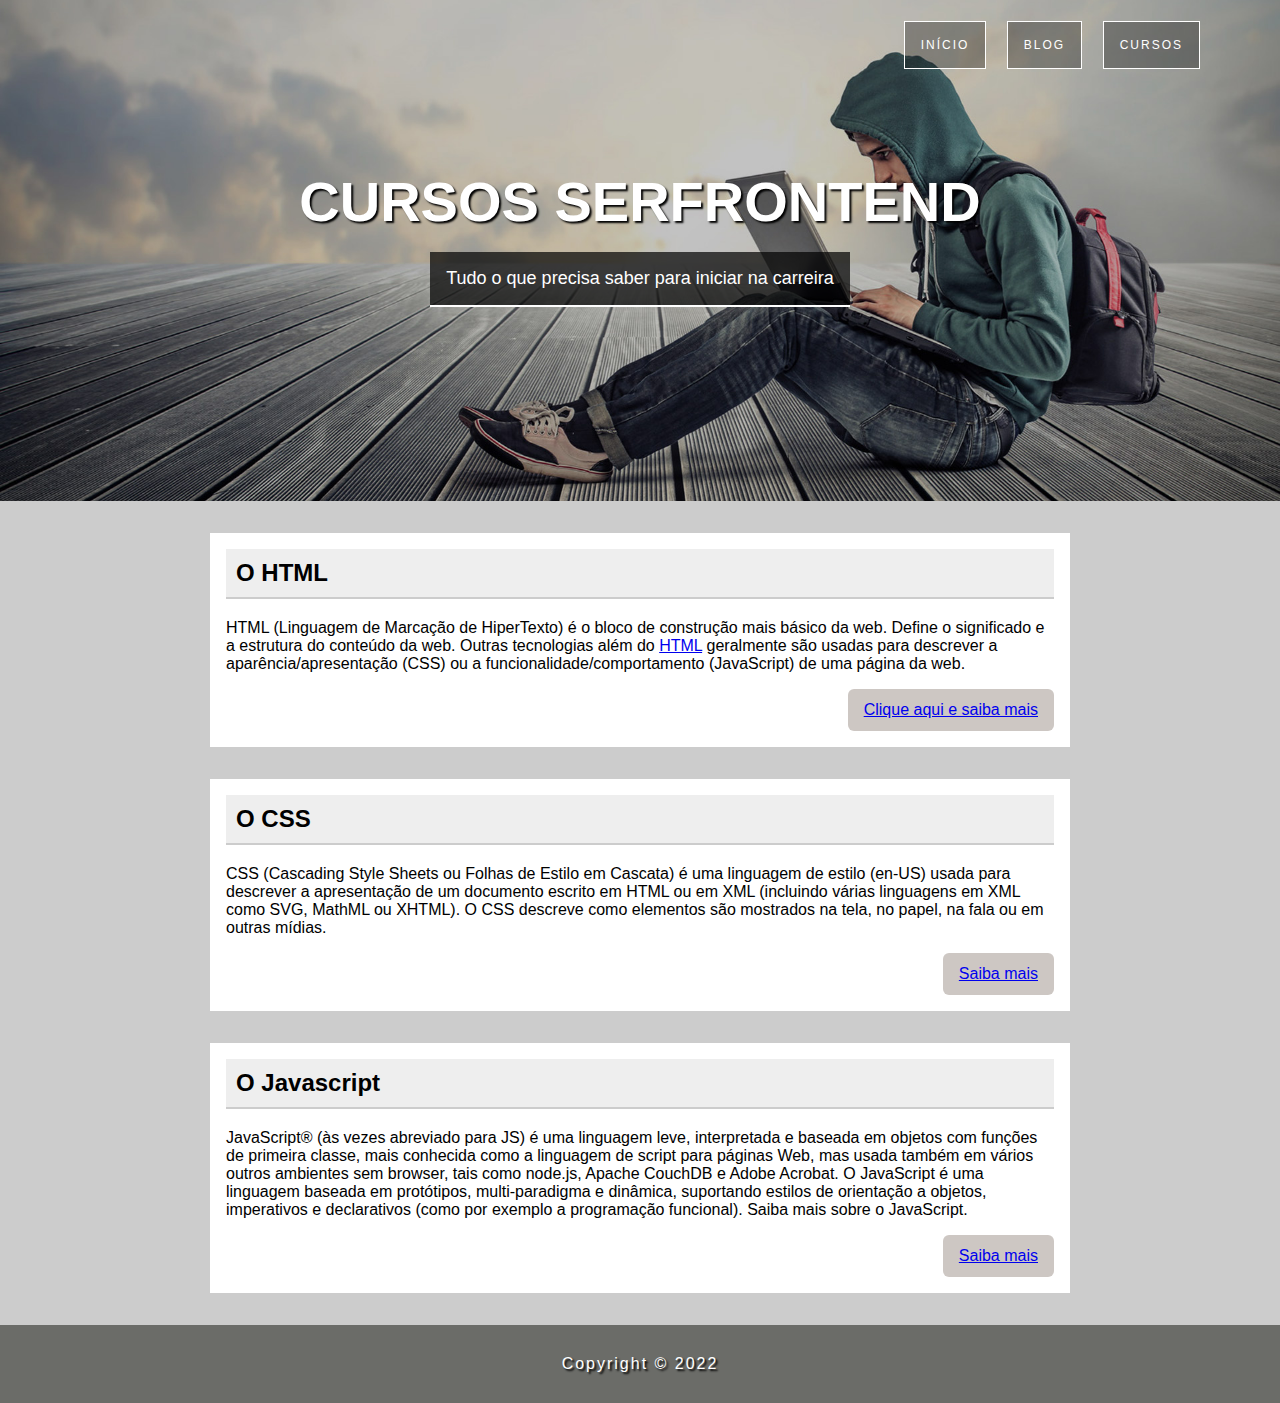
<file: Serliv/Serliv_WebFundamentos/index.html>
<!DOCTYPE html>
<html lang="pt-br">
<head>
    <meta charset="UTF-8">
    <meta name="viewport" content="width=device-width, initial-scale=1.0">
    <title>Web fundamentos</title>
    <link rel="stylesheet" href="./css/estilo.css">
</head>
<body>
    
    <header class="hero">
        <nav>
            <ul>
                <li><a href="#">Início</a></li>
                <li><a href="#">Blog</a></li>
                <li><a href="#">Cursos</a></li>
            </ul>
        </nav>

        <div class="hero-content">
            <h1>Cursos serfrontend</h1>
            <p>Tudo o que precisa saber para iniciar na carreira</p>
        </div>
    </header>

    <main>

        <section>

            <article>
                <header>
                    <h2>O HTML</h2>
                </header>
                <p>HTML (Linguagem de Marcação de HiperTexto) é o bloco de construção mais básico da web. Define o
                    significado e a estrutura do conteúdo da web. Outras tecnologias além do <a href="#">HTML</a>
                    geralmente são
                    usadas para descrever a aparência/apresentação (CSS) ou a funcionalidade/comportamento
                    (JavaScript) de uma página da web.</p>
                <a href="#" class="btn">Clique aqui e saiba mais</a>
            </article>

            <article>
                <header>
                    <h2>O CSS</h2>
                </header>
                <p>CSS (Cascading Style Sheets ou Folhas de Estilo em Cascata) é uma linguagem de estilo (en-US)
                    usada para descrever a apresentação de um documento escrito em HTML ou em XML (incluindo várias
                    linguagens em XML como SVG, MathML ou XHTML). O CSS descreve como elementos são mostrados na
                    tela, no papel, na fala ou em outras mídias.</p>
                <a href="#" class="btn">Saiba mais</a>
            </article>

            <article>
                <header>
                    <h2>O Javascript</h2>
                </header>
                <p>JavaScript® (às vezes abreviado para JS) é uma linguagem leve, interpretada e baseada em objetos
                    com funções de primeira classe, mais conhecida como a linguagem de script para páginas Web, mas
                    usada também em vários outros ambientes sem browser, tais como node.js, Apache CouchDB e Adobe
                    Acrobat. O JavaScript é uma linguagem baseada em protótipos, multi-paradigma e dinâmica,
                    suportando estilos de orientação a objetos, imperativos e declarativos (como por exemplo a
                    programação funcional). Saiba mais sobre o JavaScript.</p>
                <a href="#" class="btn">Saiba mais</a>
            </article>

        </section>

    </main>

    <footer class="rodape">
        Copyright &copy; 2022
    </footer>

</body>
</html>
</file>
<file: Danki code/Danki_Projeto02_Express/css/estilo.css>
*{
	margin: 0;
	padding: 0;
	box-sizing: border-box;
	font-family: "Roboto";
}

a{
	text-decoration: none;
}

.center{
	max-width: 1280px;
	margin: 0 auto;
	padding: 0 2%;
}

.clear{clear: both;}


header{
	background: #5e3ea1;
	padding: 10px 0;
}

header > .center{
	display: flex;
}

.logo{
	color: white;
	font-size: 21px;

	width: 50%;
}



.menu{
	text-align: right;
	width: 50%;
}

.menu ul{list-style-type: none;}
.menu li{
	margin-right: 10px;
	font-size: 15px;
	display: inline-block;
}

.menu a{
	color: white;
}

section.texto-chamada{
	background: #4c3282;
	padding: 30px 0;
	text-align: center;
	color: white;
}
section.texto-chamada i{
	font-size: 40px;
}
section.texto-chamada h2,
section.texto-chamada h3{
	font-weight: normal;
}

section.texto-chamada h2 > b{
	color: rgb(231, 66, 107);
}


section.loja{
	padding: 30px 0;
}


section.loja > .center{
	display: flex;
	flex-wrap: wrap;
}

.loja-wraper{
	width: 33.3%;
	padding: 20px;
}


.box-single-loja{
	height: 100%;
	border: 1px solid rgb(225,225,225);
}

.box-single-loja img{
	max-width: 100%;
}

.box-single-loja h2{
	text-align: center;
	padding:0 8px;
	font-weight: normal;
}

.box-single-loja p{
	padding:15px 8px;
	font-size: 15px;
	color: rgb(10,10,10);
}

.loja-wraper a{
	color: white;
	background: #5fb382;
	padding: 10px 8px;
	text-align: center;
	display: block;
	width: 100%;
}

section.novidades{
	padding: 30px 0;
}

/*Elementos do Boot CSS*/

.text-right{text-align: right;}

.w50{
	float: left;
	width: 50%;
	padding: 0 15px;
}

.w50 h1{
	margin-bottom: 15px;
	font-size: 26px;
	font-weight: normal;
	color: #4b4b4b;
}

.box-single-noticia{
	padding: 20px 0;
	border-bottom: 1px dotted #ccc;
}

.box-single-noticia h2{
	font-size: 21px;
	font-weight: bold;
	color: rgb(100,100,100);
}
.box-single-noticia p{
	font-size: 16px;
	font-weight: normal;
	color: rgb(110,110,110);
}

.depoimentos ul{
	list-style-position: inside;
}

.depoimentos li{
	margin-bottom: 10px;
	font-size: 16px;
	color: rgb(110,110,110);
}

footer{
	padding: 20px 0;
	background: #3c2e58;
	color: white;
}

@media screen and (max-width: 768px){
.loja-wraper{
	width: 100%;
	max-width: 500px;
	padding: 20px;
	margin:30px auto;
}

.w50{width: 100%;margin-bottom: 30px;}

}
</file>
<file: Danki code/Danki_Projeto_webDesign/css/style.css>
*{
	margin:0;
	padding:0;
	box-sizing: border-box;
	font-family: 'Open Sans', sans-serif;
}


/*Classes Auxiliares*/
.container{
	max-width: 1280px;
	margin: 0 auto;
	padding:0 2%;
}

.w60{
	width: 60%;
	float: left;
}

.w40{
	width: 40%;
	float: left;
}

.w50{
	width: 50%;
	float: left;
}

.w33{
	float: left;
	width: 33.3%;
}

.center{text-align: center;}

.clear{clear: both;}

/*Classes do meu site*/
header{
	padding:8px 0;
}

.logo{
	float: left;
}

.logo h2{
	font-weight: normal;
	font-size: 23px;
}

.logo a{
	color: black;
	text-decoration: none;
}


nav.menu-mobile{
	display: none;
	float: right;
}

nav.menu-mobile h2{
	cursor: pointer;
}
nav.menu-mobile ul{
	display: none;
	width: 100%;
	background: white;
	position: absolute;
	left: 0;
	top: 50px;
	z-index: 999;
	text-align: center;
}

nav.menu-mobile li{
	padding:8px 0;
	border-bottom: 1px solid black;
}

nav.menu-mobile li.selected{
	background: rgb(225,225,225);
}

nav.menu-mobile a{
	display: block;
	color: black;
	text-decoration: none;
}
nav.menu-desktop li.selected{font-weight: normal;text-decoration: underline;}
nav.menu-desktop{
	float: right;
}

nav.menu-desktop ul{
	position: relative;
	top: 8px;
}

nav.menu-desktop li{
	padding:0 10px;
	font-weight: lighter;
	display: inline-block;
}

nav.menu-desktop a{
	color: black;
	text-decoration: none;
}

nav.menu-desktop a:hover{text-decoration: underline;}

/*Sessão Main*/
section.main-bg{
	position: relative;
	width: 100%;
	padding:140px 0 200px 0;
	background-image: url('../images/bg1.jpg');
	background-repeat: no-repeat;
	background-size: cover;
	background-position: center;
	text-align: center;
}

section.main-bg > .container{
	position: relative;
	z-index: 2;
}

.overlay{
	z-index: 1;
	position: absolute;
	width: 100%;
	height: 100%;
	background: rgba(0,0,0,0.5);
	left: 0;
	top: 0;
}

section.main-bg h2{
	color: #52aaa7;
	font-size: 40px;
	font-weight: normal;
}

section.main-bg p{
	text-align: left;
	color: white;
	font-size: 17px;
	margin-top: 15px;
}

section.diferenciais{
	padding:30px 0;
	text-align: center;
}

.line-text{
	position: relative;
	display: inline-block;
}

.line-text div{
	position: absolute;
	left: 0;
	top: 0;
	width: 200px;
	height: 3px;
	background:#52aaa7;
}

.line-text h2{
	color: #52aaa7;
	font-weight: normal;
	font-size: 27px;
}

.icones-diferenciais{
	margin-top: 35px;
}

.box-icone-single{
	float: left;
	width: 33.3%;
	margin-bottom: 20px;
	padding:0 10px;
}

.box-icone-single h2{
	color: #8a6b62;
	font-size: 40px;
}

.box-icone-single p{
	color: #646464;
	font-weight: lighter;
	font-size: 16px;
}

section.sobre-equipe{
	padding:30px 0;
	background: rgb(225,225,225);
}

section.sobre-equipe > .container{
	display: flex;
	flex-wrap: wrap;
}

.equipe-container{
	width: 50%;
}

.sobre-container{
	width: 50%;
}

.sobre-container p{
	color: black;
	font-size: 15px;
	margin-top:10px;
}


.avatar-box{
	margin-top:15px;
}
.img-avatar{
	display: inline-block;
	width: 70px;
	height: 70px;
	border-radius: 50%;
	background-size: 100% 100%;
	background-color: gray;
}

.descricao-avatar{
	padding:0 10px;
	width: calc(100% - 70px);
	display: inline-block;
}

.descricao-avatar h3{
	color: rgb(30,30,30);
	font-weight: normal;
	font-style: italic;
}

.descricao-avatar p{
	color: rgb(30,30,30);
	font-weight: lighter;
}

section.inscricao{
	background: #52aaa7;
	padding:20px 0;
}

h2.inscricao-texto{
	font-weight: normal;
	color: white;
}

.inscricao-form input[type=text]{
	width: calc(100% - 120px);
	height: 40px;
	background: white;
	border: 1px solid #ccc;
	display: inline-block;
}

.inscricao-form input[type=submit]{
	width: 120px;
	height: 40px;
	background: #1d6c64;
	cursor: pointer;
	display: inline-block;
	border: 0;
	color: white;
	font-weight:normal;
	font-size: 16px;
}

section.cards{
	padding:30px 0;
}

.card-single{
	width: 33.3%;
	float: left;
	padding:50px;
}

.card-single img{
	width: 100%;
}

.card-single h3{
	margin-top: 5px;
	font-weight: normal;
	font-size: 19px;
}

.card-single p{
	margin:10px 0;
	font-weight: lighter;
	font-size: 16px;
	padding-bottom: 20px;
	border-bottom: 2px solid #ccc;
}

footer.footer1{
	background: #52aaa7;
	padding:20px 0;
	color: white;
}

footer.footer1 h2{
	font-weight: normal;
	font-size: 23px;
}

footer.footer1 p{
	margin-top:8px;
	font-weight: lighter;
}

footer.footer1 a{
	display: block;
	color: white;
}

div.group-icons a{
	font-size: 18px;
	display: inline-block;
	margin:15px 10px;
}

footer.footer2{
	padding:15px 0;
	background: #237a70;
	text-align: center;
	color: white;
}

/*Página sobre*/
section.title-page{
	padding:30px;
	width: 100%;
	min-height: 150px;
	background-size: cover;
	background-position: center;
	background-repeat: no-repeat;
	position: relative;
}

section.title-page h2{
	color: #44D4C5;
	font-size: 35px;
	font-weight: normal;
}

section.title-page p{
	font-weight: lighter;
	font-size: 16px;
	color: white;
	margin-top: 15px;
}

section.title-page > .container{position: relative;z-index: 101;}

.overlay__title-page{
	position: absolute;
	left: 0;
	top: 0;
	z-index: 100;
	width: 100%;
	height: 100%;
	background: rgba(0,0,0,0.4);
}

/*Sobre container da noticia!*/
section.sobre__noticia{
	padding:30px 0;
}

.sobre__noticia__single img{
	max-width: 100%;
	float: left;
	width: 50%;
}

.sobre__noticia__single p{
	font-size: 16px;
	padding:10px 15px;
	float: left;
	width: 50%;
}

.paragrafo__noticia__single{
	margin-top:15px;
}

.paragrafo__noticia__single p{
	margin-top:8px;
}

/*Efeito paralax na página sobre*/

section.paralax{
	padding: 30px 0;
	width: 100%;
	min-height: 200px;
	background-image: url('../images/bg1.jpg');
	background-size: cover;
	background-position: center;
	background-attachment: fixed;
	text-align: center;
}

section.paralax h2.chamada-paralax{
	border: 1px solid #44D4C5;
	padding: 5px 25px;
	color: #44D4C5;
	font-size: 18px;
	display: inline-block;
}

section.paralax p{
	margin-top: 10px;
	color: white;
}

section.equipe{
	padding: 40px 0;
}

.equipe-circles{
	margin-top: 50px;
	display: flex;
	flex-wrap: wrap;
}

.equipe-circle-single{
	text-align: center;
	padding: 0 20px;
	width: 33.3%;
}

.equipe-circle-single h3{
	margin-top:8px;
	font-size: 20px;
	font-weight: normal;
}

.equipe-circle-single p{
	font-weight: lighter;
}
.avatar-single{
	position: relative;
	width: 60%;
	padding-top: 60%;
	margin:0 auto;
}

.avatar-single-container{
	width: 100%;
	height: 100%;
	position: absolute;
	left: 0;
	top: 0;
	border-radius: 50%;
	background-color: #ccc;
	background-size: 100% 100%;
}

section.sobre__final{
	background-color: rgb(230,230,230);
	border-top: 2px solid rgb(210,210,210);
	padding: 20px 0;
}

section.sobre__final p{
	margin-top: 10px;
	font-size: 16px;
	font-weight: lighter;
}

.card-text{
	margin-top: 10px;
	width: 80%;
	position: relative;
}
.card-text img{
	max-width: 100%;
}

.card-text h3{
	position: absolute;
	right: 10px;
	bottom: 10px;
	color: white;
	font-size: 20px;
	font-weight: normal;
}

section.contato{
	min-height: 600px;
	padding: 30px 0;
}

section.contato .w50,
section.contato .w100{
	padding: 0 10px;
}


.formulario form{
	margin-top: 10px;
}
.formulario h2{
	background: #DDDDDD;
	text-align: center;
	color: #ACAC9D;
	font-size: 17px;
	font-weight: normal;
	border-left: 5px solid #CCCCCC;
	padding: 4px 0;
}

.formulario input[type=text],
.formulario input[type=email]{
	width: 100%;
	height: 40px;
	border:1px solid #ccc;
	margin-bottom: 15px;
	padding-left: 8px;
}

.formulario textarea{
	width: 100%;
	height: 120px;
	border:1px solid #ccc;
	margin-bottom: 15px;
	padding:10px;
	resize: vertical;
}

.tags-form{
	padding-left: 50px;
}

.tags-form h2{
	font-weight: normal;
}

.tags-form p{
	font-weight: lighter;
}

.tags-form p.tag-contato{
	color: white;
	background:#249B8F;
	text-align: center;
	margin-top: 6px;
	padding: 8px 4px;
}

@media screen and (max-width: 1280px){

section.contato{
	min-height: 0px;
}
}

@media screen and (max-width: 768px){

.tags-form{
	padding-left: 0px;
}

.formulario input[type=text],
.formulario input[type=email]{
	margin-bottom: 0px;
}

.formulario textarea{
	margin-bottom: 0;
}

	footer.footer1{
		text-align: center;
	}
	.card-single{
		width: 100%;
	}
	.w50,.w33,.w60,.w40,.w100{width: 100%;margin-bottom: 20px;}
	.box-icone-single{
		width: 100%;
	}

	.equipe-container{
		width: 100%;
	}

	.sobre-container{
		width: 100%;
		margin-top:60px;
	}

	.sobre__noticia__single img{
		width: 100%;
	}

	.sobre__noticia__single p{
		margin-top:8px;
		width: 100%;
		padding: 0;
	}
}

@media screen and (max-width: 500px){
	.card-text{width: 100%;}
	.equipe-circle-single{
	padding: 0 8px;
	width: 100%;
	margin-bottom: 30px;
	}
	nav.menu-desktop{display: none;}
	nav.menu-mobile{
		display: block;
	}
	.card-single{
		padding:10px;
	}
}
</file>
<file: Front-end/cronometro/style.css>
*{
    margin: 0;
    padding: 0;
    box-sizing: border-box;
    background: #ccc;
}

h1{
    background: linear-gradient(to left, #3494e6, #ec6ead) ;
    color: #ddd9ce;
    font-family: 'Times New Roman', Times, serif;
    font-size: 48px;
    font-variant: small-caps;
    text-align: center;
}
.container{
    border: 4px dotted rgb(230, 0, 0);
    color: #100100;
    margin: 2em 15%;
    padding: 2.4em;
    text-align: center;
}

.container h2{
    margin-bottom: 1em;
}

button {
    height: 2.4em;
    width: 5.5em;
    border: 4px solid #929292;
    color: #050505;
    font-size: 1.1em;
    cursor: pointer;
    font-variant: small-caps;
    font-family: 'Times New Roman', Times, serif;
    margin-bottom: 3em;
}

.init-btn {
    background-color: #7cfc00;
}

.pause-btn {
    background-color: #ff0000;
}

.restart-btn {
    background-color: #3494e6;
}
</file>
<file: Front-end/NuBank Form/estilo.css>
body{
    min-width: 100vh;
    background: #81259d;
    font-family: sans-serif;
    display: grid;
    place-items: center;
}
p{
    font-size: 1.3125rem;
    font-weight: 700;
    color: #222;
    margin-bottom: 5 rem;
}
form{
    display: flex;
    flex-direction: column;
    align-items: center;
    width: 100%;
    max-width: 28rem;
    background: #fff;
    padding: 4rem;
    border-radius: 0.5rem;
    box-shadow: 0 0 1.8rem rgba(0,0,0,0.15);
}
label{
    width: 100%;
    color: #777;
    align-self: flex-start;
    transition: 0.155 linear;
}
label:focus-within{
    color: #8d3dc8;
}
input{
    font-size: 1.88rem;
    color: #404040;
    padding: 1rem 0 0.5rem 0;
    width: 100%;
    border: none;
    border-color: #a0a0a0;
    border-bottom-width: 1px;
    border-bottom-style: dotted;
    margin-bottom: 3rem;
    transition: 0.15s linear;
}
input:focus{
    outline: none;
    border-color: #8d3dc8;
}
button{
    font-size: 0.82rem;
    line-height: 2rem;
    font-weight: 700;
    text-transform: uppercase;
    width: 100%;
    padding: 1rem 2rem;
    cursor: pointer;
    background: transparent;
    color: #81259d;
    border: 1px solid currentColor;
    border-radius: 4px;
    margin-top: 0.5rem;
    transition: 0.25s;
}
button:hover button:focus{
    outline: none;
    background: #8d3dc8;
    color: #fff;
}
a{
    text-decoration: none;
    color: #8d3dc8;
    font-size: 0.88rem;
    font-weight: 600;
    transition: 0.15s;
}
a:hover a:focus{
    outline: none;
    color: #000;
}
a:first-of-type{
    margin-top: 3rem;
}
a + a{
    margin-top: 1.125rem;
}
</file>
<file: Front-end/starbucks_(CssHtml)/css/style.css>
*{
    margin:0;
    padding:0;
    box-sizing: border-box;
    font-family: Verdana, Geneva, Tahoma, sans-serif;
}

.center{
    display: flex;
    flex-wrap: wrap;
    max-width: 1280px;
    margin:0 auto;
    padding:0 2%;
}

html,body{
    height:100%;
    overflow-y: hidden;
    overflow-x:hidden;
}

header{
    height:200px;
    padding:20px 0;
}

.logo{
    width:50%;
}

.menu{
    padding-top:30px;
    width:50%;
    text-align: right;
}

.menu a{
    color:black;
    text-decoration: none;
    font-weight: bold;
    margin-right: 15px;
}

section.sobre{
    height: calc(100% - 200px);
    position: relative;
}

.extras{
    position: absolute;
    bottom:-450px;
    right:-500px;
    width: 1050px;
    height:1050px;
    border-radius:50%;
    background-color: #017143;
}

.social-media{
    position: absolute;
    right: 510px;
    top:200px;
}

.social-media img{
    display: block;
    width:20px;
    margin:20px 0;
}

.texto-sobre{
    margin-top:100px;
}

.texto-sobre h1{
    font-size: 50px;
}

.texto-sobre p{
    margin:20px 0;
    color:black;
    font-size: 14px;
    font-weight: bold;
    max-width: 800px;
}

.texto-sobre button{
    border:0;
    background-color: #017143;
    color:white;
    border-radius:10px;
    width:100px;
    height:30px;
    cursor: pointer;

}
</file>
<file: Serliv/Serliv_cartao_precos/estilo.css>
body {
    background-color: #0c1014;
    color: white;
    width: 90%;
    max-width: 960px;
    margin: 0 auto;
    font-family: 'Gill Sans', 'Gill Sans MT', Calibri, 'Trebuchet MS', sans-serif;
}

.main-title {
    font-size: 62px;
    text-transform: uppercase;
    text-align: center;
    margin: 46px 0;
}

.header {
    display: flex;
    background-color: #05080a;
    padding: 16px;
    justify-content: space-between;
    align-items: center;
}

.header__logo {
    font-size: 36px;
    text-transform: uppercase;
    margin-left: 16px;
    letter-spacing: 2px;
}

.header__nav ul {
    display: flex;
    list-style-type: none;
    font-size: 18px;
    gap: 16px;
}

.header__nav a {
    color: white;
    text-decoration: none;
    padding: 14px;
    border-radius: 6px;
}

.header__nav a:hover {
    text-decoration: underline;
}

a.header__nav--active {
    background-color: #cbe300;
    color: #0c1014;
    pointer-events: none;
}

.pricing {
    display: flex;
    gap: 16px;
}

.pricing-plan {
    flex: 1;
    background-color: #1f262c;
    padding: 30px;
    border-radius: 6px;
    box-shadow: 0 5px 15px -6px black;
    display: flex;
    flex-direction: column;
}

.class-plan__title {
    text-transform: uppercase;
    border-bottom: 2px solid #cbe300;
    margin-top: 0;
    padding-bottom: 10px;
    letter-spacing: 2px;
}

.pricing-plan p {
    margin-top: 0;
}

.pricing-plan__price {
    font-size: 34px;
}

.pricing-plan__features {
    margin: 0 0 35px;
    color: #b5b5b5;
    padding-left: 16px;
    line-height: 1.8;
    flex: 1;
}

.pricing-plan__features li::marker {
    color: #cbe300;
}

.pricing-plan__cta {
    text-decoration: none;
    color: #0c1014;
    background-color: #cbe300;
    border-radius: 6px;
    text-transform: uppercase;
    font-size: 16px;
    font-weight: bold;
    padding: 16px 10px;
    text-align: center;
}

.pricing-plan__cta:hover {
    outline: 2px solid #cbe300;
    background-color: transparent;
    color: white;
}
</file>
<file: Serliv/Serliv_Lista_Contatos/css/estilo.css>
html,
body {
    height: 100%;
}

body {
    background-color: aqua;
    margin: 0;
    padding: 0;
    font-family: 'Lucida Sans', 'Lucida Sans Regular', 'Lucida Grande', 'Lucida Sans Unicode', Geneva, Verdana, sans-serif;

    display: flex;
    justify-content: center;
    align-items: center;
    flex-direction: column;
}

.main-title {
    color: #385555;
}

.list-wrapper {
    background-color: white;
    width: 90%;
    max-width: 500px;
    max-height: 400px;
    overflow-y: auto;
    border-radius: 5px;
    box-shadow: 0 2px 6px rgba(0, 0, 0, .2)
}

.list {
    list-style-type: none;
    padding: 0;
    margin: 0;
}

.list-item {
    display: flex;
    border-bottom: 1px solid #eee;
    padding: 16px;
}

.list-item__imagem img {
    width: 80px;
    border-radius: 50%;
}

.list-item__content {
    padding: 0 20px;
    flex-grow: 1;
}

.list-item__name {
    font-size: 24px;
    color: #385555;
    margin: 0;
}

.list-item__email {
    margin: 5px 0 0;
    color: #aaa;
}

.list-item:hover {
    background-color: #e8e8e8;
}

.list-item__action {
    display: flex;
    gap: 16px;
    align-items: center;
    opacity: 0;
}

.list-item:hover .list-item__action {
    opacity: 0.3;
}
</file>
<file: Serliv/Serliv_WebFundamentos/css/estilo.css>
body {
    margin: 0;
    font-family: Arial, Helvetica, sans-serif;
    background-color: #ccc;
}

.hero {
    background-image: url(../imagens/bg-3.jpg);
    height: 500px;
    background-size: cover;
    background-position: right center;
    padding-top: 1px;
}

.hero-content {
    margin: 100px auto 0;
    width: 80%;
    text-align: center;
    color: white;
}

.hero-content h1 {
    font-size: 56px;
    text-shadow: 2px 2px 2px black;
    text-transform: uppercase;
    margin-bottom: 0;
}

.hero-content p {
    background-color: rgba(0, 0, 0, .7);
    font-size: 18px;
    display: inline-block;
    padding: 16px;
    border-bottom: 2px solid;
}

.hero nav ul {
    margin: 20px 80px 0 0;
    text-align: right;
}

.hero nav li {
    display: inline-block;
    list-style-type: none;
    border: 1px solid white;
    margin-left: 16px;
}

.hero nav a {
    background-color: rgba(0, 0, 0, .3);
    padding: 16px;
    display: block;
    color: white;
    text-decoration: none;
    text-transform: uppercase;
    font-size: 12px;
    letter-spacing: 2px;
}

.hero nav a:hover {
    background-color: rgba(0, 0, 0, .5);
}

main {
    width: 90%;
    margin: auto;
    max-width: 860px;
}

article {
    background-color: white;
    padding: 16px;
    margin-bottom: 32px;
    margin-top: 32px;
}

article h2 {
    border-bottom: 2px solid #ccc;
    background-color: #eee;
    padding: 10px;
    margin-top: 0;
}

.btn {
    background-color: #cdc7c3;
    display: block;
    padding: 12px 16px;
    border-radius: 6px;
    margin-left: auto;
    width: fit-content;
}

.rodape {
    color: white;
    background-color: #6b6c68;
    text-align: center;
    padding: 30px;
    text-shadow: 2px 2px 2px black;
    letter-spacing: 2px;
}
</file>
